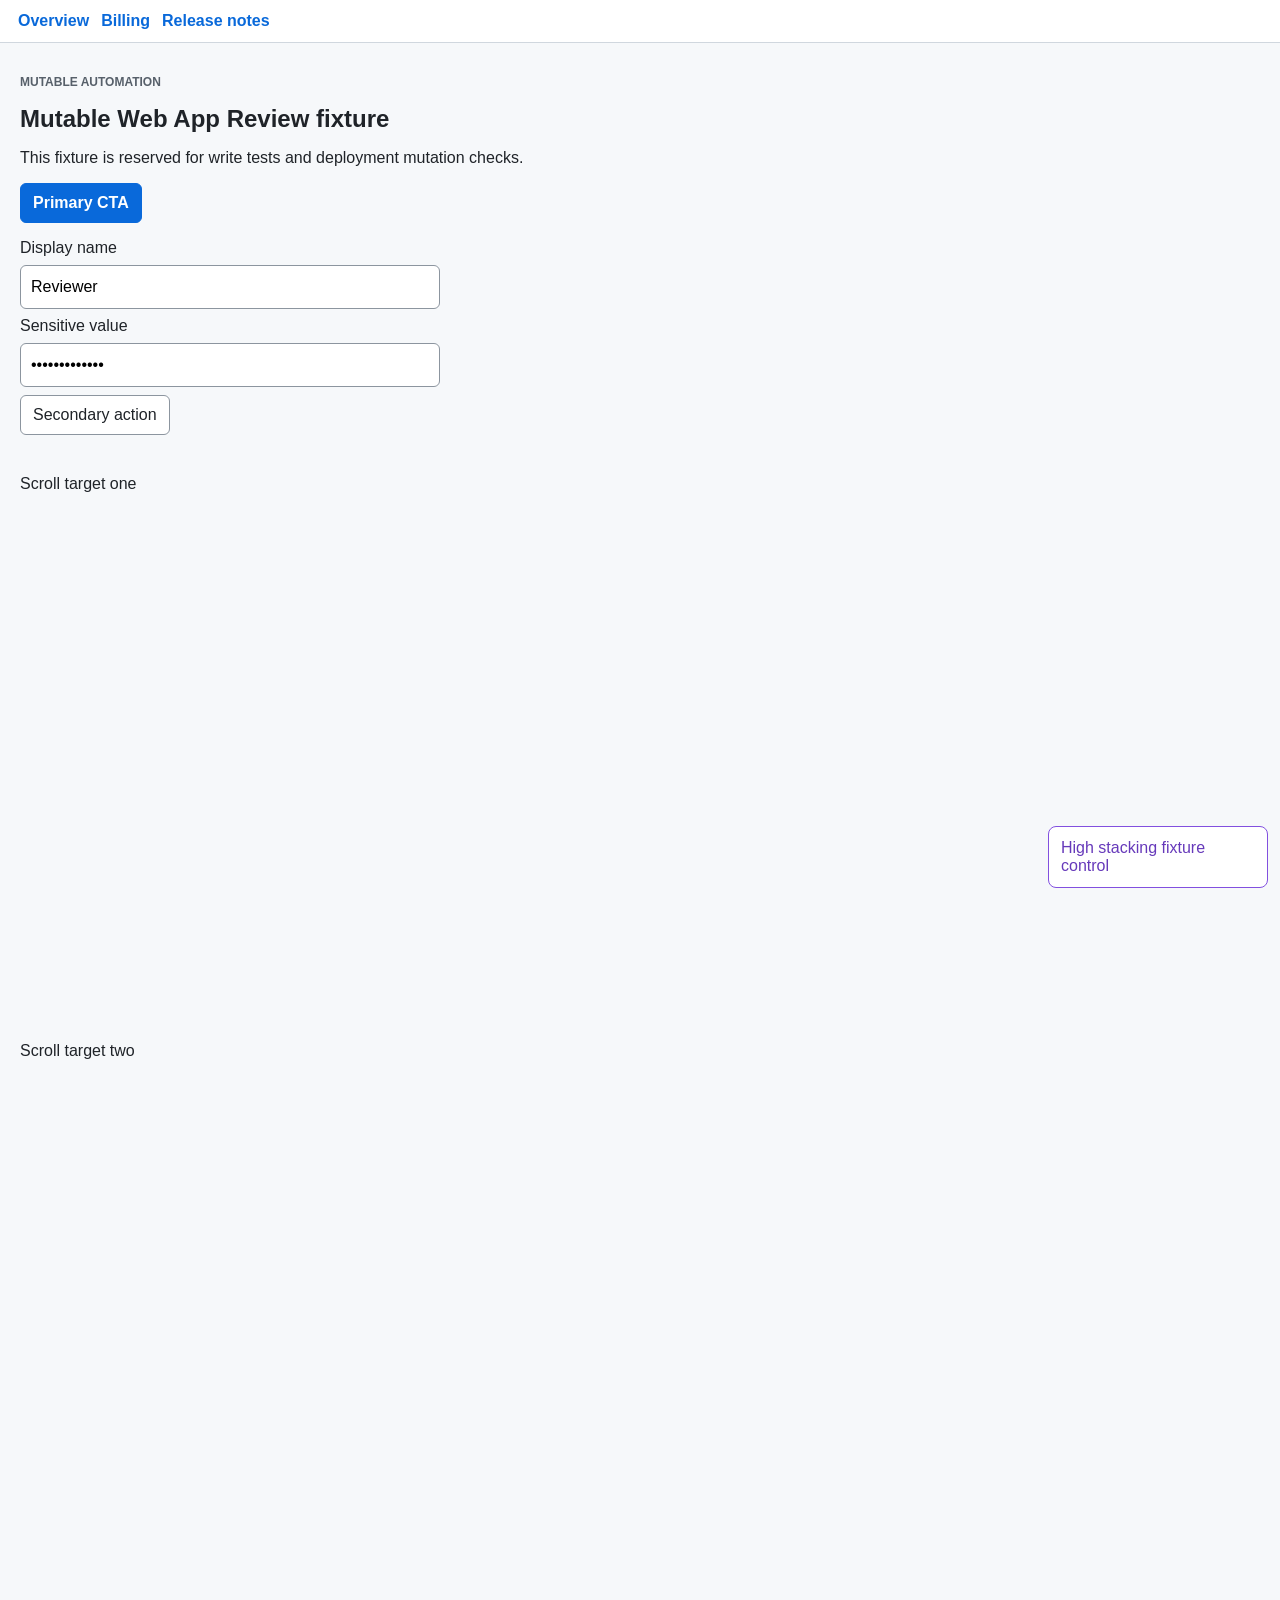
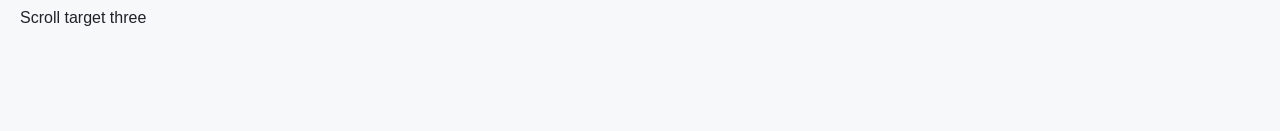
<file: index.html>
<!doctype html>
<html lang="en">
  <head>
    <meta charset="utf-8">
    <meta name="viewport" content="width=device-width, initial-scale=1">
    <title>Mutable Web App Review Fixture</title>
    <link rel="stylesheet" href="/styles.css">
    <script>
      (function configureCommentaryReviewParent() {
        var commentaryParentOrigins = ["https://commentary.dev", "https://staging.commentary.dev", "http://localhost:3000", "http://localhost:3001"];
        var allowedParentOrigins = new Set(commentaryParentOrigins);
        var referrerOrigin = document.referrer ? new URL(document.referrer).origin : "";
        window.__COMMENTARY_PARENT_ORIGINS__ = commentaryParentOrigins;
        window.__COMMENTARY_PARENT_ORIGIN__ = allowedParentOrigins.has(referrerOrigin) ? referrerOrigin : "https://commentary.dev";
      })();
      window.__COMMENTARY_COMMIT_SHA__ = "mutable-fixture-commit";
      window.__COMMENTARY_BUILD_ID__ = "mutable-fixture-build";
    </script>
    <script src="https://cdn.commentary.dev/review-sdk/0.3.1/commentary-review-sdk.js" defer></script>
    <script src="/app.js" defer></script>
  </head>
  <body>
    <header class="topbar">
      <a href="/" data-route-link>Overview</a>
      <a href="/settings/billing" data-route-link>Billing</a>
      <a href="/release-notes" data-route-link>Release notes</a>
    </header>

    <main class="app-shell">
      <section data-page="home">
        <p class="eyebrow">Mutable automation</p>
        <h1>Mutable Web App Review fixture</h1>
        <p>This fixture is reserved for write tests and deployment mutation checks.</p>
        <button
          type="button"
          class="primary-action"
          data-commentary-id="MutableWebAppFixture.primaryCta"
          data-commentary-component="MutableWebAppFixture"
          data-commentary-source="src/MutableWebAppFixture.tsx:30:7">
          Primary CTA
        </button>
        <form class="fixture-form" data-commentary-id="MutableWebAppFixture.profileForm">
          <label for="fixture-name">Display name</label>
          <input id="fixture-name" name="displayName" autocomplete="name" value="Reviewer">
          <label for="fixture-secret">Sensitive value</label>
          <input id="fixture-secret" name="secret" type="password" autocomplete="current-password" value="not-collected">
          <button type="button" data-commentary-id="MutableWebAppFixture.secondaryCta">Secondary action</button>
        </form>
        <aside class="collision-target" data-commentary-id="MutableWebAppFixture.collisionTarget">
          High stacking fixture control
        </aside>
        <div class="long-page" aria-label="Long page fixture">
          <p>Scroll target one</p>
          <p>Scroll target two</p>
          <p>Scroll target three</p>
        </div>
      </section>

      <section data-page="billing" hidden>
        <p class="eyebrow">Settings</p>
        <h1>Billing settings</h1>
        <button
          type="button"
          data-commentary-id="MutableWebAppFixture.saveButton"
          data-commentary-component="MutableWebAppFixture"
          data-commentary-source="src/MutableWebAppFixture.tsx:45:9">
          Save changes
        </button>
      </section>

      <section data-page="release-notes" hidden>
        <p class="eyebrow">Release</p>
        <h1>Release notes</h1>
        <p data-commentary-id="MutableWebAppFixture.releaseText">Mutable deployment text for re-anchor and agent handoff checks.</p>
      </section>
    </main>
  </body>
</html>
</file>
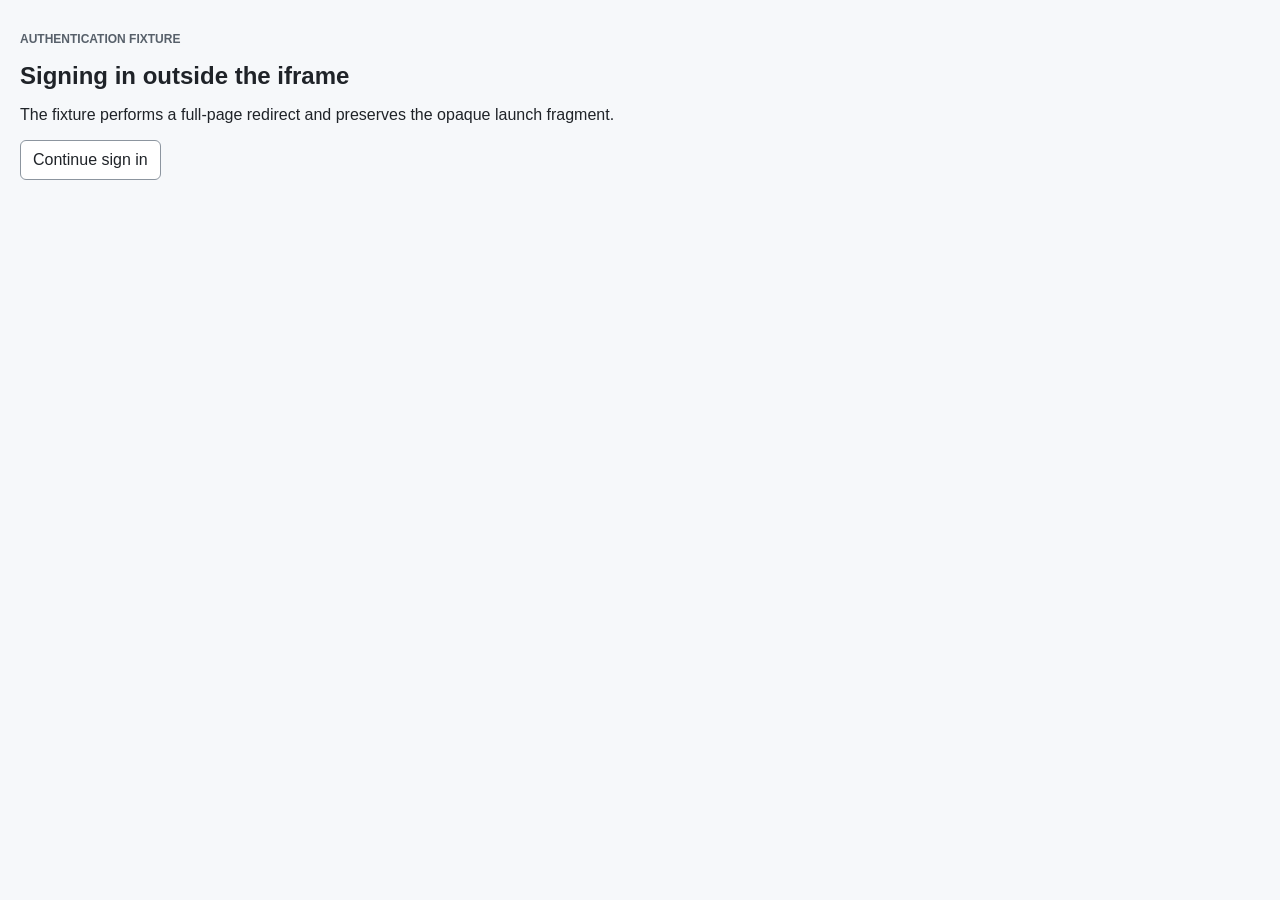
<file: auth-start.html>
<!doctype html>
<html lang="en">
  <head>
    <meta charset="utf-8">
    <meta name="viewport" content="width=device-width, initial-scale=1">
    <title>Mutable Web App Review Fixture — Sign in</title>
    <link rel="stylesheet" href="/styles.css">
  </head>
  <body>
    <main class="app-shell">
      <section>
        <p class="eyebrow">Authentication fixture</p>
        <h1>Signing in outside the iframe</h1>
        <p>The fixture performs a full-page redirect and preserves the opaque launch fragment.</p>
        <button id="continue-sign-in" type="button">Continue sign in</button>
      </section>
    </main>
    <script>
      document.getElementById("continue-sign-in").addEventListener("click", function continueSignIn() {
        window.location.assign("/auth-return" + window.location.search + window.location.hash);
      });
    </script>
  </body>
</html>
</file>
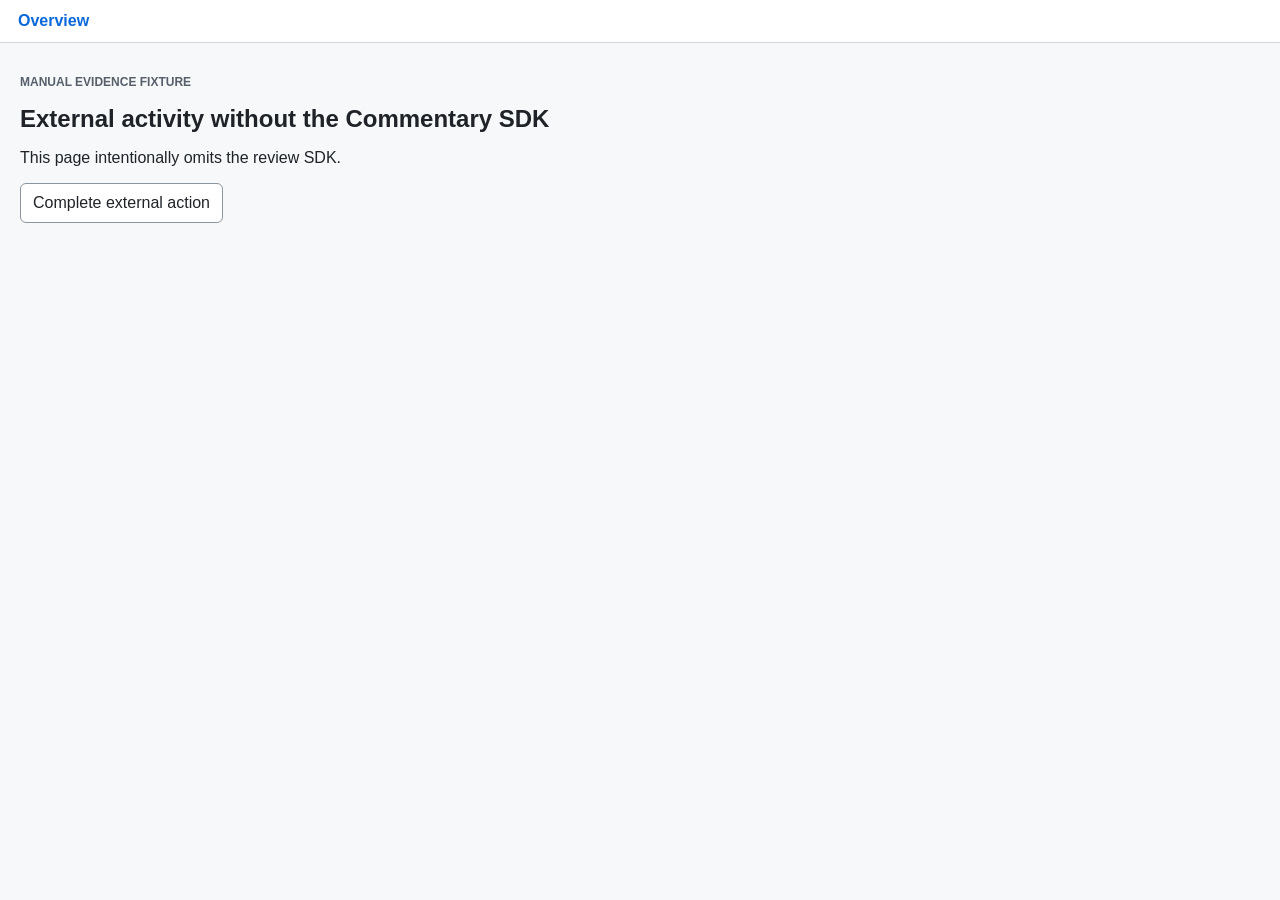
<file: no-sdk.html>
<!doctype html>
<html lang="en">
  <head>
    <meta charset="utf-8">
    <meta name="viewport" content="width=device-width, initial-scale=1">
    <title>Mutable Web App Review Fixture — No SDK</title>
    <link rel="stylesheet" href="/styles.css">
  </head>
  <body>
    <header class="topbar"><a href="/">Overview</a></header>
    <main class="app-shell">
      <section>
        <p class="eyebrow">Manual evidence fixture</p>
        <h1>External activity without the Commentary SDK</h1>
        <p>This page intentionally omits the review SDK.</p>
        <button type="button" data-commentary-id="NoSdkFixture.primaryCta">Complete external action</button>
      </section>
    </main>
  </body>
</html>
</file>
<file: styles.css>
* {
  box-sizing: border-box;
}

body {
  margin: 0;
  color: #1f2328;
  background: #f6f8fa;
  font-family: Arial, Helvetica, sans-serif;
}

.topbar {
  position: sticky;
  top: 0;
  display: flex;
  gap: 12px;
  align-items: center;
  padding: 12px 18px;
  border-bottom: 1px solid #d0d7de;
  background: #ffffff;
}

.topbar a {
  color: #0969da;
  font-weight: 700;
  text-decoration: none;
}

.app-shell {
  display: grid;
  max-width: 820px;
  gap: 18px;
  padding: 32px 20px 80px;
}

section {
  display: grid;
  gap: 16px;
}

[hidden] {
  display: none;
}

.eyebrow {
  margin: 0;
  color: #57606a;
  font-size: 12px;
  font-weight: 700;
  letter-spacing: 0;
  text-transform: uppercase;
}

h1,
p {
  margin: 0;
}

button {
  width: fit-content;
  min-height: 40px;
  padding: 8px 12px;
  border: 1px solid #8c959f;
  border-radius: 6px;
  background: #ffffff;
  color: #1f2328;
  cursor: pointer;
  font: inherit;
}

input {
  min-height: 44px;
  padding: 8px 10px;
  border: 1px solid #8c959f;
  border-radius: 6px;
  font: inherit;
}

.fixture-form {
  display: grid;
  max-width: 420px;
  gap: 8px;
}

.collision-target {
  position: fixed;
  right: 12px;
  bottom: 12px;
  z-index: 100;
  max-width: 220px;
  padding: 12px;
  border: 1px solid #8250df;
  border-radius: 8px;
  background: #ffffff;
  color: #6639ba;
}

.long-page {
  display: grid;
  min-height: 1200px;
  align-content: space-between;
  padding-block: 24px;
}

.primary-action {
  border-color: #0969da;
  background: #0969da;
  color: #ffffff;
  font-weight: 700;
}

@media (max-width: 480px) {
  .topbar {
    overflow-x: auto;
  }

  .app-shell {
    padding: 24px 16px 96px;
  }

  .collision-target {
    right: 8px;
    bottom: 8px;
    max-width: min(190px, calc(100vw - 16px));
  }
}
</file>
